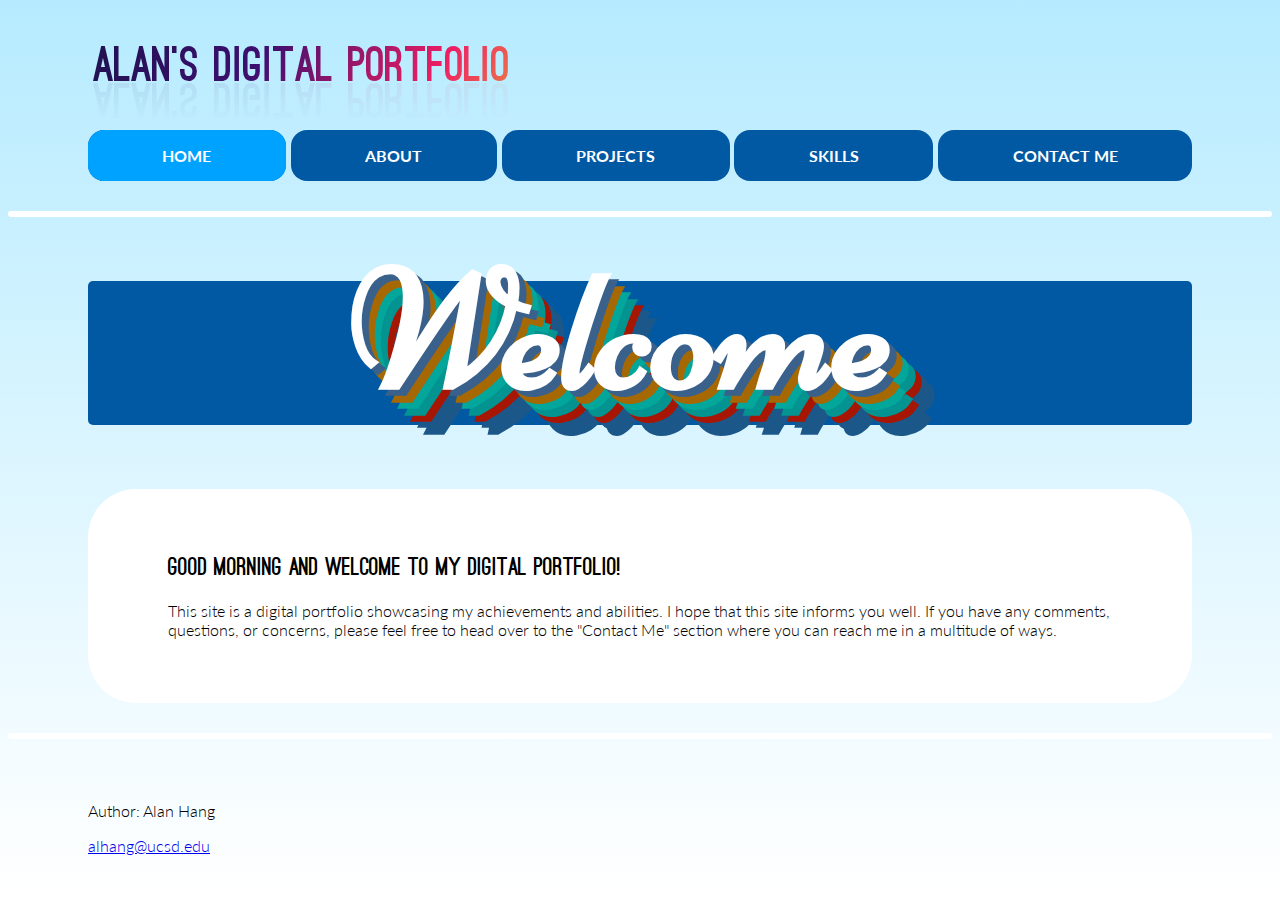
<file: index.html>
<!DOCTYPE html>
<html lang="en">
    <head>
        <title>Alan Hang's Digital Portfolio</title>
        <meta charset="UTF-8">
        <meta name="author" content="Alan Hang">
        <meta name="viewport" content="width=device-width, initial-scale=1.0">
        <link rel="stylesheet" href="./assets/style.css">
        <link rel="icon" type="image/jpeg" href="./media/favicon.png">
        <link rel="stylesheet" href="https://fonts.googleapis.com/css2?family=Material+Symbols+Outlined:opsz,wght,FILL,GRAD@20..48,100..700,0..1,-50..200" />
        <style>
            .material-symbols-outlined {
              font-variation-settings:
              'FILL' 0,
              'wght' 400,
              'GRAD' 0,
              'opsz' 48
            }
        </style>

        <!-- Google tag (gtag.js) -->
        <script async src="https://www.googletagmanager.com/gtag/js?id=G-5MLS2B7Z4K"></script>
        <script>
            window.dataLayer = window.dataLayer || [];
            function gtag(){dataLayer.push(arguments);}
            gtag('js', new Date());

            gtag('config', 'G-5MLS2B7Z4K');
        </script>

    </head>

    <body>
        <header>
            <h1 id="title">Alan's Digital Portfolio</h1>
            
            <nav>
                <button id="burger"><span class="material-symbols-outlined">menu</span></button>
                <ul>
                    <li><a id="nav-home" class="active" href="./index.html">HOME</a></li>
                    <li><a id="nav-about" href="./about.html">ABOUT</a></li>
                    <li><a id="nav-projects" href="./projects.html">PROJECTS</a></li>
                    <li><a id="nav-skills" href="./skills.html">SKILLS</a></li>
                    <li><a id="nav-contact" href="./contact.html">CONTACT ME</a></li>
                </ul>
            </nav>
        </header>

        <hr>
        <div class="intro">Welcome</div>
        <main class="content">
            

            <section>
                <h2 id="greeting"></h2>
                
                <p>This site is a digital portfolio showcasing my achievements and abilities. I hope that this site
                    informs you well. If you have any comments, questions, or concerns, please feel free to head
                    over to the "Contact Me" section where you can reach me in a multitude of ways.
                </p>
            </section>
        </main>

        <hr>

        <footer>
            <p>Author: Alan Hang</p>
            <p><a href="mailto:alhang@ucsd.edu">alhang@ucsd.edu</a></p>
        </footer>

        <script src="./main.js"></script>
    </body>
</html>
</file>
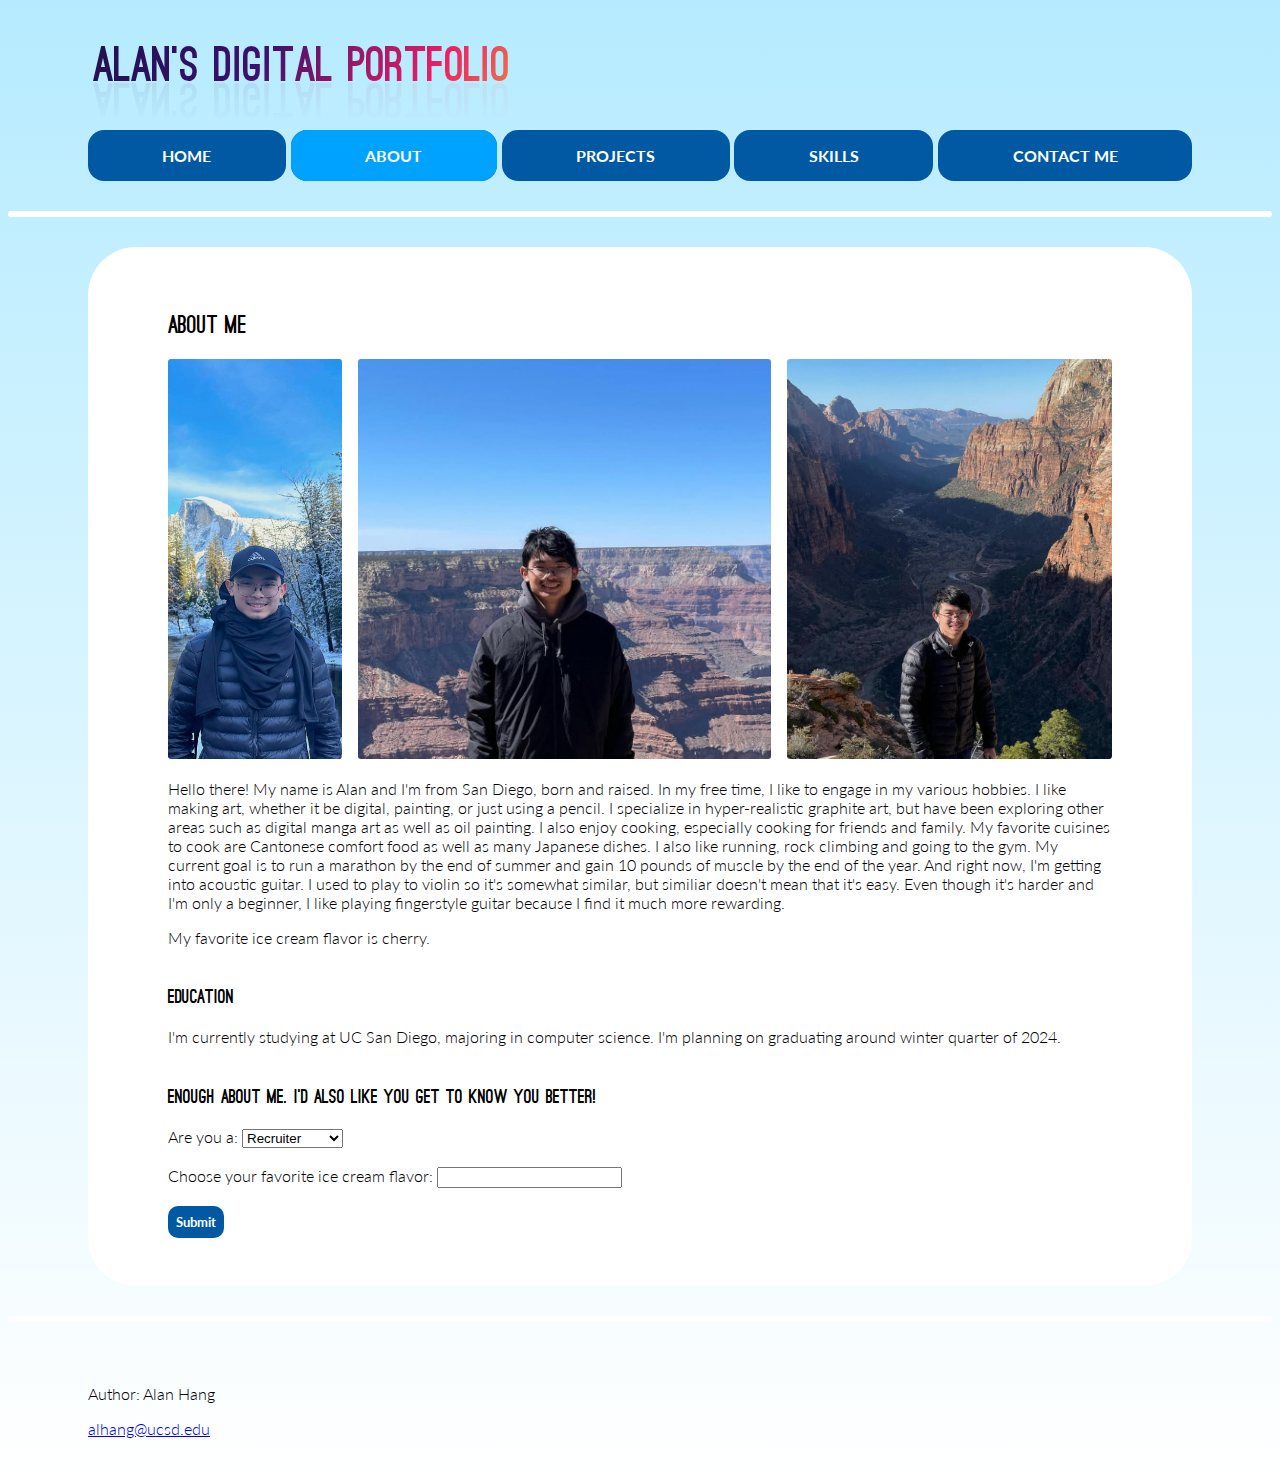
<file: about.html>
<!DOCTYPE html>
<html lang="en">
    <head>
        <title>Alan Hang's Digital Portfolio</title>
        <meta charset="UTF-8">
        <meta name="author" content="Alan Hang">
        <meta name="viewport" content="width=device-width, initial-scale=1.0">
        <link rel="stylesheet" href="./assets/style.css">
        <link rel="icon" type="image/jpeg" href="./media/favicon.png">
        <link rel="stylesheet" href="https://fonts.googleapis.com/css2?family=Material+Symbols+Outlined:opsz,wght,FILL,GRAD@20..48,100..700,0..1,-50..200" />
        <!--Placeholder stylesheet-->
        <style>
            .material-symbols-outlined {
              font-variation-settings:
              'FILL' 0,
              'wght' 400,
              'GRAD' 0,
              'opsz' 48
            }

            #zion{
                min-width: 6rem;
            }

            #yosemite{
                flex-shrink: 0.25;
                flex-grow: 10;
                min-width: 8rem;
            }
        </style>
    </head>

    <body>
        <header>
            <h1 id="title">Alan's Digital Portfolio</h1>

            <nav>
                <button id="burger"><span class="material-symbols-outlined">menu</span></button>
                <ul>
                    <li><a id="nav-home" href="./index.html">HOME</a></li>
                    <li><a id="nav-about" class="active" href="./about.html">ABOUT</a></li>
                    <li><a id="nav-projects" href="./projects.html">PROJECTS</a></li>
                    <li><a id="nav-skills" href="./skills.html">SKILLS</a></li>
                    <li><a id="nav-contact" href="./contact.html">CONTACT ME</a></li>
                </ul>
            </nav>
        </header>

        <hr>

        <main>
            <section>
                <h2>About Me</h2>
                <div class="image_gallery">
                    <picture>
                        <source media="(min-width:60rem)" srcset="./media/yosemite-desktop.jpeg">
                        <source media="(min-width:30rem)" srcset="./media/yosemite-tablet.jpeg">
                        <img class="card_image" id="yosemite" src="./media/yosemite-mobile.jpeg" alt="Me at Yosemite National Park">
                    </picture>
                    <picture>
                        <source media="(min-width:60rem)" srcset="./media/canyon-desktop.jpeg">
                        <source media="(min-width:30rem)" srcset="./media/canyon-tablet.jpeg">
                        <img class="card_image" id="canyon" src="./media/canyon-mobile.jpeg" alt="Me at the Grand Canyon">
                    </picture>
                    <picture>
                        <source media="(min-width:60rem)" srcset="./media/zion-desktop.jpeg">
                        <source media="(min-width:30rem)" srcset="./media/zion-tablet.jpeg">
                        <img class="card_image" id="zion" src="./media/zion-mobile.jpeg" alt="Me at Zion National Park">
                    </picture>
                    
                </div>
                <p>Hello there! My name is Alan and I'm from San Diego, born and raised. In my free time, I like to engage in my various hobbies. 
                    I like making art, whether it be digital, painting, or just using a pencil. I specialize in hyper-realistic
                    graphite art, but have been exploring other areas such as digital manga art as well as oil painting. I also enjoy 
                    cooking, especially cooking for friends and family. My favorite cuisines to cook are Cantonese
                    comfort food as well as many Japanese dishes. I also like running, rock climbing and going to the gym. 
                    My current goal is to run a marathon by the end of summer and gain 10 pounds of muscle by the end of the year. 
                    And right now, I'm getting into acoustic guitar. I used to play to violin so it's somewhat similar, 
                    but similiar doesn't mean that it's easy. Even though it's harder and I'm only a beginner, I like 
                    playing fingerstyle guitar because I find it much more rewarding. 
                </p>
                <p>My favorite ice cream flavor is cherry.</p>
            </section>

            <section>
                <h3>Education</h3>
                <p>I'm currently studying at UC San Diego, majoring in computer science. I'm planning on graduating
                    around winter quarter of 2024.
                </p>
            </section>

            <section>
                <h3>Enough about me. I'd also like you get to know you better!</h3>
                <form action="./response.html">
                    <label for="survey">Are you a: </label>
                    <select name="survey" id="survey">
                    <optgroup label="Business">
                        <option value="recruiter">Recruiter</option>
                        <option value="coworker">Co-Worker</option>
                    </optgroup>
                    <optgroup label="School">
                        <option value="student">Student</option>
                        <option value="teacher">Teacher</option>
                        <option value="grader">Grader</option>
                    </optgroup>
                    <optgroup label="Other">
                        <option value="friend">Friend</option>
                        <option value="family">Family</option>
                        <option value="rando">Rando</option>
                    </optgroup>
                    </select>
                    
                    <br><br>

                    <label for="flavor">Choose your favorite ice cream flavor:</label>
                        <input list="flavors" name="flavor" id="flavor">
                        <datalist id="flavors">
                            <option value="Cherry"></option>
                            <option value="Rocky Road"></option>
                            <option value="Chocolate Chip"></option>
                            <option value="Vanilla"></option>
                            <option value="Neopolitan"></option>
                            <option value="Mint"></option>
                            <option value="Other"></option>
                        </datalist>
                    <br><br>
                    <input type="submit" value="Submit">
                </form>
            </section>
        </main>

        <hr>

        <footer>
            <p>Author: Alan Hang</p>
            <p><a href="mailto:alhang@ucsd.edu">alhang@ucsd.edu</a></p>
        </footer>

        <script src="./main.js"></script>
    </body>

</html>
</file>
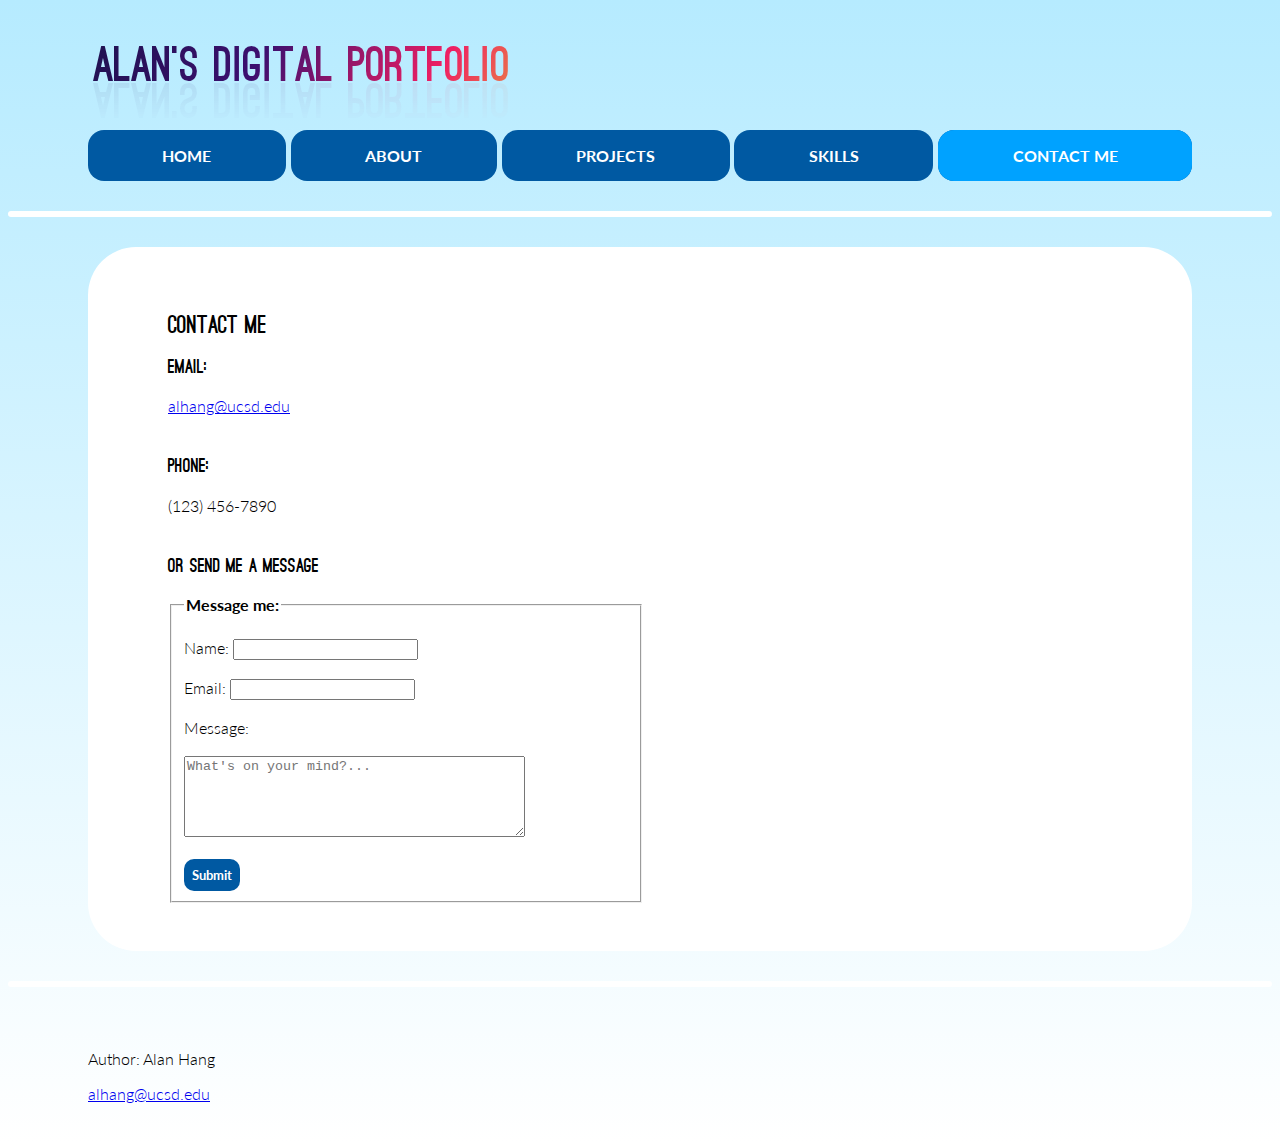
<file: contact.html>
<!DOCTYPE html>
<html lang="en">
    <head>
        <title>Alan Hang's Digital Portfolio</title>
        <meta charset="UTF-8">
        <meta name="author" content="Alan Hang">
        <meta name="viewport" content="width=device-width, initial-scale=1.0">
        <link rel="stylesheet" href="./assets/style.css">
        <link rel="icon" type="image/jpeg" href="./media/favicon.png">
        <link rel="stylesheet" href="https://fonts.googleapis.com/css2?family=Material+Symbols+Outlined:opsz,wght,FILL,GRAD@20..48,100..700,0..1,-50..200" />
        <style>
            .material-symbols-outlined {
              font-variation-settings:
              'FILL' 0,
              'wght' 400,
              'GRAD' 0,
              'opsz' 48
            }
        </style>
    </head>

    <body>
        <header>
            <h1 id="title">Alan's Digital Portfolio</h1>

            <nav>
                <button id="burger"><span class="material-symbols-outlined">menu</span></button>
                <ul>
                    <li><a id="nav-home" href="./index.html">HOME</a></li>
                    <li><a id="nav-about" href="./about.html">ABOUT</a></li>
                    <li><a id="nav-projects" href="./projects.html">PROJECTS</a></li>
                    <li><a id="nav-skills" href="./skills.html">SKILLS</a></li>
                    <li><a id="nav-contact" class="active" href="./contact.html">CONTACT ME</a></li>
                </ul>
            </nav>
        </header>

        <hr>

        <main>
            <section>
                <h2>Contact Me</h2>
                <h3>Email:</h3>
                <p><a href="mailto:alhang@ucsd.edu">alhang@ucsd.edu</a></p>
            </section>

            <section>
                <h3>Phone:</h3>
                <p>(123) 456-7890</p>
            </section>

            <section>
            <h3>Or send me a message</h3>
            <form>
                <fieldset>
                  <legend>Message me:</legend>
                  <br>
                  <label for="name">Name:</label>
                  <input type="text" id="name" name="name"><br><br>
                  <label for="email">Email:</label>
                  <input type="email" id="email" name="email"><br><br>
                  <label for="message_input">Message:</label><br><br>
                  <textarea id="message_input" name="message_input" placeholder="What's on your mind?..." rows="5" cols="40"></textarea><br><br>
                  <button type="submit">Submit</button>
                </fieldset>
              </form>
            </section>
        </main>

        <hr>

        <footer>
            <p>Author: Alan Hang</p>
            <p><a href="mailto:alhang@ucsd.edu">alhang@ucsd.edu</a></p>
        </footer>

        <script src="./main.js"></script>
    </body>
</html>
</file>
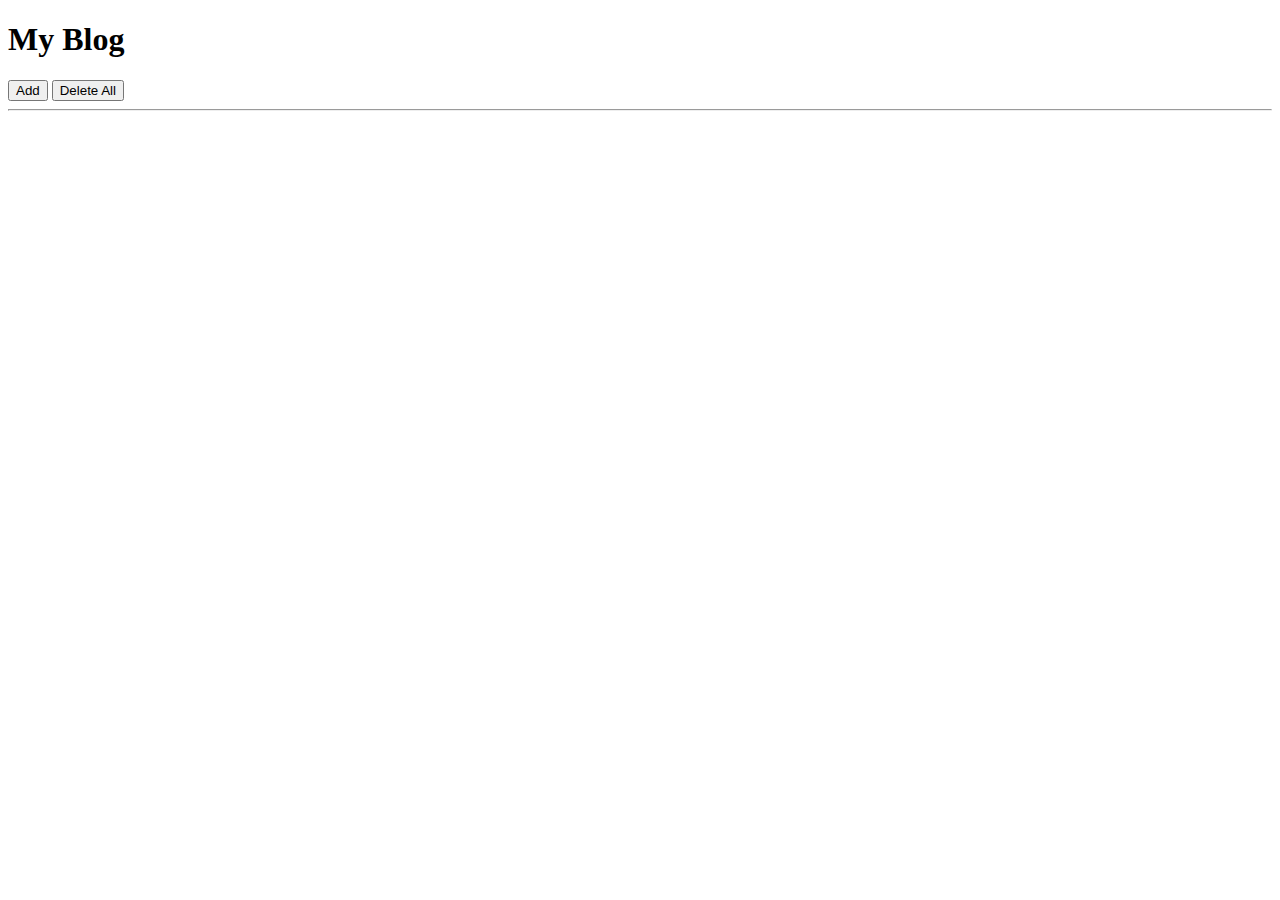
<file: crud.html>
<!DOCTYPE html>
<html>
    <head>
        <title>Alan Hang's Digital Portfolio</title>
        <meta charset="UTF-8">
        <meta name="author" content="Alan Hang">
        <meta name="viewport" content="width=device-width, initial-scale=1.0">
        <link rel="icon" type="image/jpeg" href="./media/favicon.png">
        
    </head>

    <body>
        <h1>My Blog</h1>
    
        <dialog id="popup">
            <form method="dialog">
                <p>
                    <label for="title">Title: </label>
                    <input id="title" type="text">
                </p>
                <p>
                    <label for="summary">Summary: </label><br>
                    <textarea id="summary" placeholder="What's on your mind?..."></textarea>
                </p>
                <div>
                    <button id="postBtn" value="default">Post</button>
                    <button value="">Cancel</button>
                </div>
            </form>
        </dialog>
        
        <button id="addBtn">Add</button>
        <button id="deleteAll">Delete All</button>
        <hr>
        <output></output>
        <script src="./blog.js"></script>
    </body>
</html>
</file>
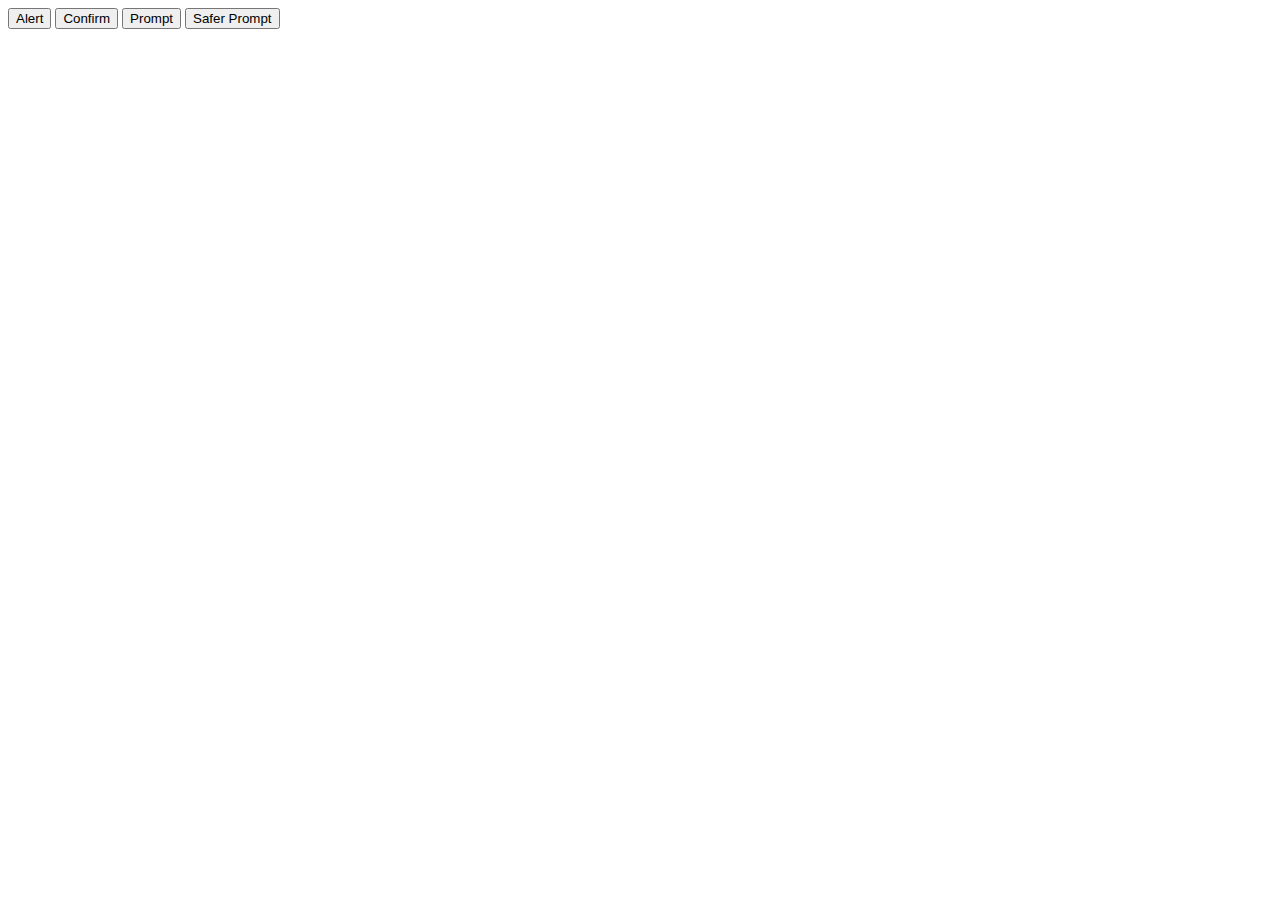
<file: customdialogs.html>
<!DOCTYPE html>
<html>
    <head>
        <title>Alan Hang's Digital Portfolio</title>
        <meta charset="UTF-8">
        <meta name="author" content="Alan Hang">
        <meta name="viewport" content="width=device-width, initial-scale=1.0">
        <link rel="icon" type="image/jpeg" href="./media/favicon.png">
    </head>

    <body>
        
        <button id="alert-button">Alert</button>
        <button id="confirm-button">Confirm</button>
        <button id="prompt-button">Prompt</button>
        <button id="safe-prompt-button">Safer Prompt</button>

        <dialog id="popup"></dialog>
        <p id="result"></p>
        <script src="./customdialog.js"></script>
    </body>
</html>
</file>
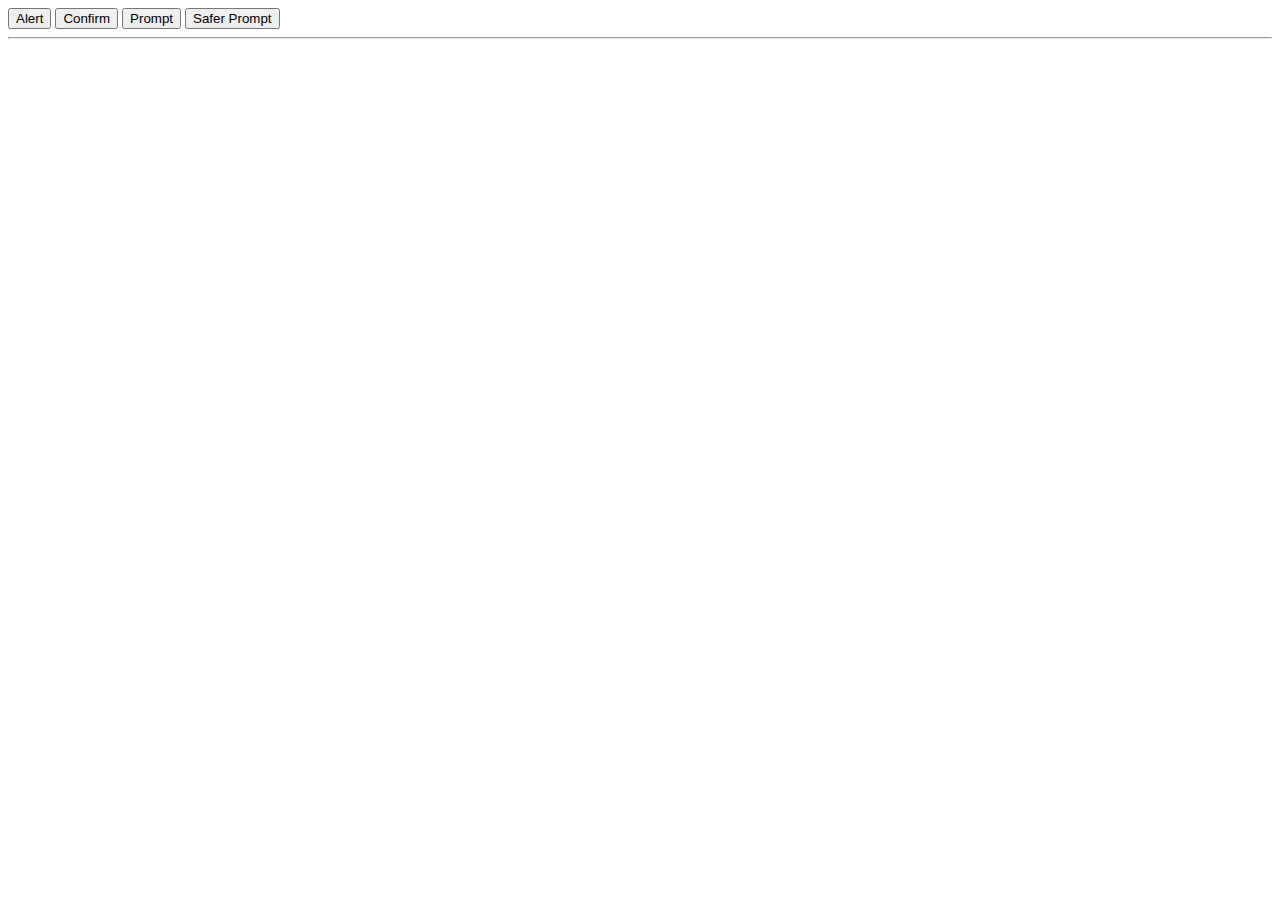
<file: nativedialogs.html>
<!DOCTYPE html>
<html>
    <head>
        <title>Alan Hang's Digital Portfolio</title>
        <meta charset="UTF-8">
        <meta name="author" content="Alan Hang">
        <meta name="viewport" content="width=device-width, initial-scale=1.0">
        <link rel="icon" type="image/jpeg" href="./media/favicon.png">
    </head>

    <body>
        <button onclick="alert('Hi')">Alert</button>
        <button id="confirm-button">Confirm</button>
        <button id="prompt-button">Prompt</button>
        <button id="safe-prompt-button">Safer Prompt</button>
        
        <hr>
        <p id="result"></p>

        <script>
            const confirmButton = document.getElementById("confirm-button");
            const promptButton = document.getElementById("prompt-button");
            const safePButton = document.getElementById("safe-prompt-button");

            confirmButton.addEventListener("click",() => {
                let out = confirm("Please confirm");
                if(out == null || out == 0){
                    document.getElementById("result").textContent = "Confirm: FALSE";
                }else{
                    document.getElementById("result").textContent = "Confirm: TRUE";
                }
            })

            promptButton.addEventListener("click",() => {
                let out;
                let smtg = prompt("Enter something");
                if(smtg == null || smtg == ""){
                    document.getElementById("result").textContent = "User didn’t enter anything";
                }else{
                    document.getElementById("result").textContent = "Prompt: "+smtg;
                }
            })

            safePButton.addEventListener("click",() => {
                let out;
                let smtg = prompt("Enter something");
                if(smtg == null || smtg == ""){
                    document.getElementById("result").textContent = "User didn’t enter anything";
                }else{
                    document.getElementById("result").textContent = "Prompt: "+smtg;
                }
            })
        </script>
    </body>
</html>
</file>
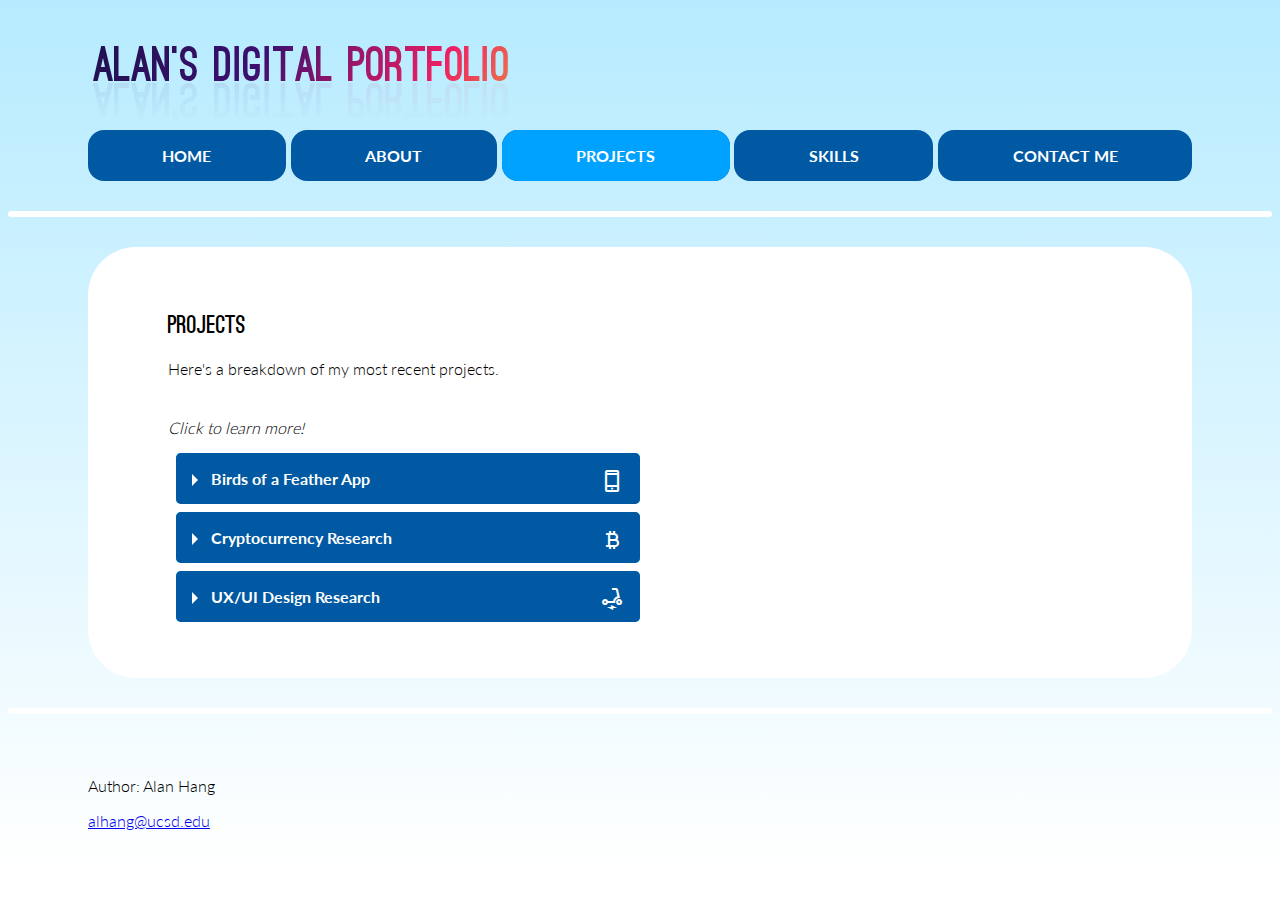
<file: projects.html>
<!DOCTYPE html>
<html lang="en">
    <head>
        <title>Alan Hang's Digital Portfolio</title>
        <meta charset="UTF-8">
        <meta name="author" content="Alan Hang">
        <meta name="viewport" content="width=device-width, initial-scale=1.0">
        <link rel="stylesheet" href="./assets/style.css">
        <link rel="stylesheet" href="https://fonts.googleapis.com/css2?family=Material+Symbols+Outlined:opsz,wght,FILL,GRAD@20..48,100..700,0..1,-50..200" />
        <link rel="stylesheet" href="https://fonts.googleapis.com/css2?family=Material+Symbols+Outlined:opsz,wght,FILL,GRAD@20..48,100..700,0..1,-50..200" />
        <link rel="stylesheet" href="https://fonts.googleapis.com/css2?family=Material+Symbols+Outlined:opsz,wght,FILL,GRAD@20..48,100..700,0..1,-50..200" />
        <link rel="stylesheet" href="https://fonts.googleapis.com/css2?family=Material+Symbols+Outlined:opsz,wght,FILL,GRAD@20..48,100..700,0..1,-50..200" />
        <link rel="icon" type="image/jpeg" href="./media/favicon.png">
        <!--Placeholder stylesheet-->
        <style>
            .material-symbols-outlined {
                margin: 0;
                padding: 0;
                
                position: sticky; 
                float: right;
                top: 1.5rem;
            }

            @media (max-width: 25rem) {
                .material-symbols-outlined {
                    position: absolute;
                    visibility: hidden;
                }   
            }
        </style>
    </head>

    <body>
        <header>
            <h1 id="title">Alan's Digital Portfolio</h1>

            <nav>
                <button id="burger"><span class="material-symbols-outlined">menu</span></button>
                <ul>
                    <li><a id="nav-home" href="./index.html">HOME</a></li>
                    <li><a id="nav-about" href="./about.html">ABOUT</a></li>
                    <li><a id="nav-projects" class="active" href="./projects.html">PROJECTS</a></li>
                    <li><a id="nav-skills" href="./skills.html">SKILLS</a></li>
                    <li><a id="nav-contact" href="./contact.html">CONTACT ME</a></li>
                </ul>
            </nav>
        </header>

        <hr>

        <main>
            <section>
                <h2>Projects</h2>
                <p>Here's a breakdown of my most recent projects.</p>
            </section>

            <section>
                <aside><p><i>Click to learn more!</i></p></aside>
                <ol>
                    <li>
                        <details>
                            <summary><strong>Birds of a Feather App</strong><span class="material-symbols-outlined">phone_iphone</span></summary>
                            <ul>
                                <li>Co-led of a team of five people and used Agile software development techniques to coordinate the team</li>
                                <li>Used Android Studio to create an app that found nearby students with common interests and shared
                                    classes through bluetooth</li>
                                <li>Coordinated standup meetings to make sure our team members reached deadlines before each milestone</li>
                            </ul>
                        </details>
                    </li>
                    <li>
                        <details>
                            <summary><strong>Cryptocurrency Research</strong><span class="material-symbols-outlined">currency_bitcoin</span></summary>
                            <ul>
                                <li>Led a team of 3 people to conduct research on the correlation between the effect Covid had on the 
                                    global economy and the shifts in prices on Cryptocurrency</li>
                                <li>Used Juypter notebook to perform data wrangling from websites, data visualization and EDA analysis 
                                    on the collected data, and used linear regression modelling and machine learning to predict the 
                                    price of Cryptocurrency</li>
                            </ul>
                        </details>
                    </li>
                    <li>
                        <details>
                            <summary><strong>UX/UI Design Research</strong><span class="material-symbols-outlined">electric_scooter</span></summary>
                            <ul>
                                <li>Led a team of 4 people to research methods for improving the UI/UX of the app for SPIN (scooter app)</li>
                                <li>Created prototypes that led to a more streamlined experience and eliminated user pain points</li>
                                <li>Increased user satisfaction and parking etiquette by implementing reward system</li>
                            </ul>
                        </details>
                    </li>
                </ol>
            </section>
        </main>

        <hr>

        <footer>
            <p>Author: Alan Hang</p>
            <p><a href="mailto:alhang@ucsd.edu">alhang@ucsd.edu</a></p>
        </footer>

        <script src="./main.js"></script>
    </body>

</html>
</file>
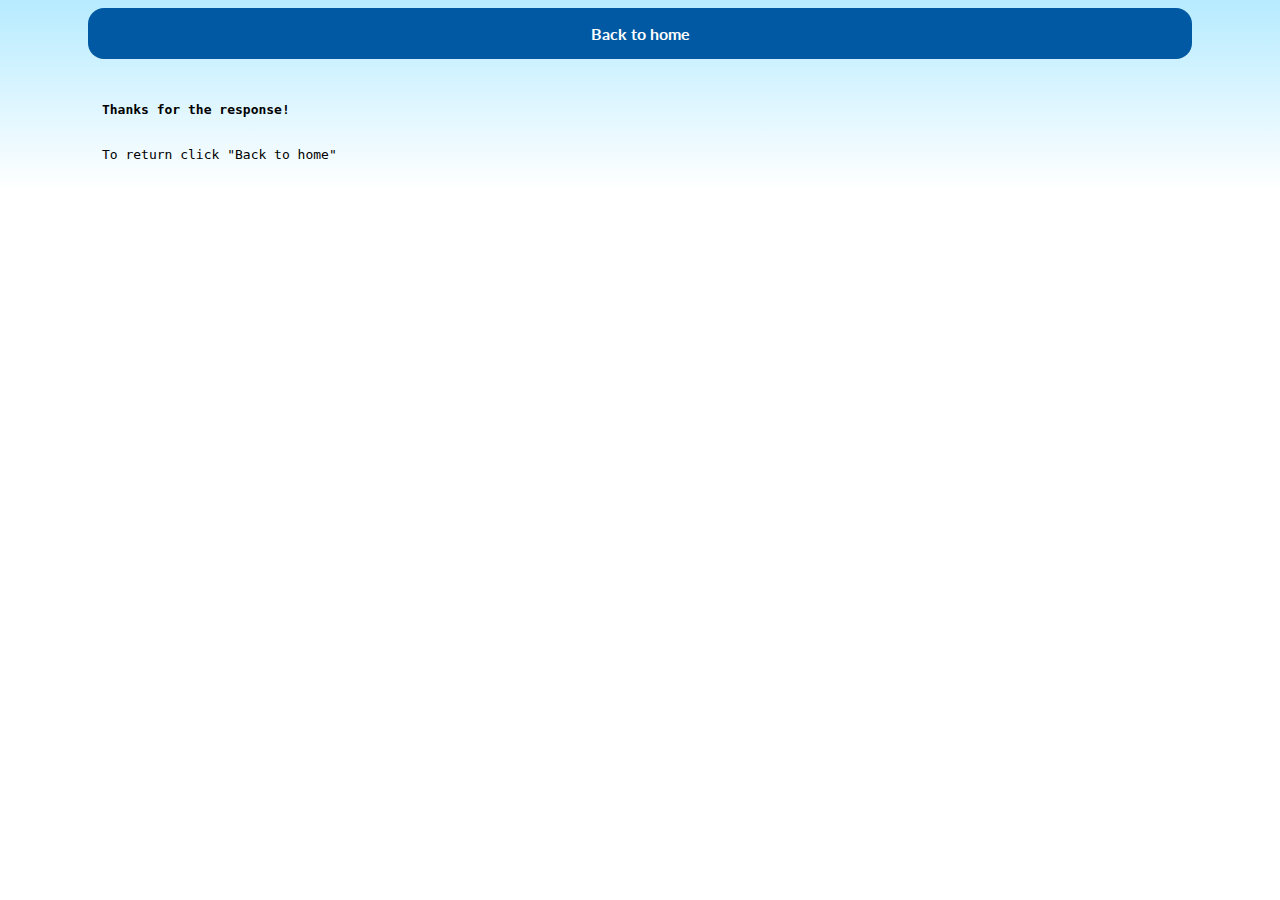
<file: response.html>
<!DOCTYPE html>
<html lang="en">
    <head>
        <title>Alan Hang's Digital Portfolio</title>
        <meta charset="UTF-8">
        <meta name="author" content="Alan Hang">
        <meta name="viewport" content="width=device-width, initial-scale=1.0">
        <link rel="stylesheet" href="./assets/style.css">
    </head>

    <body>
        <nav>
            <ul>
                <li><a href="./index.html">Back to home</a></li>
            </ul>
        </nav>

        <pre>

            
            <strong>Thanks for the response!</strong>     
                                       
                                       
            To return click "Back to home"
        </pre>
    </body>
</html>
</file>
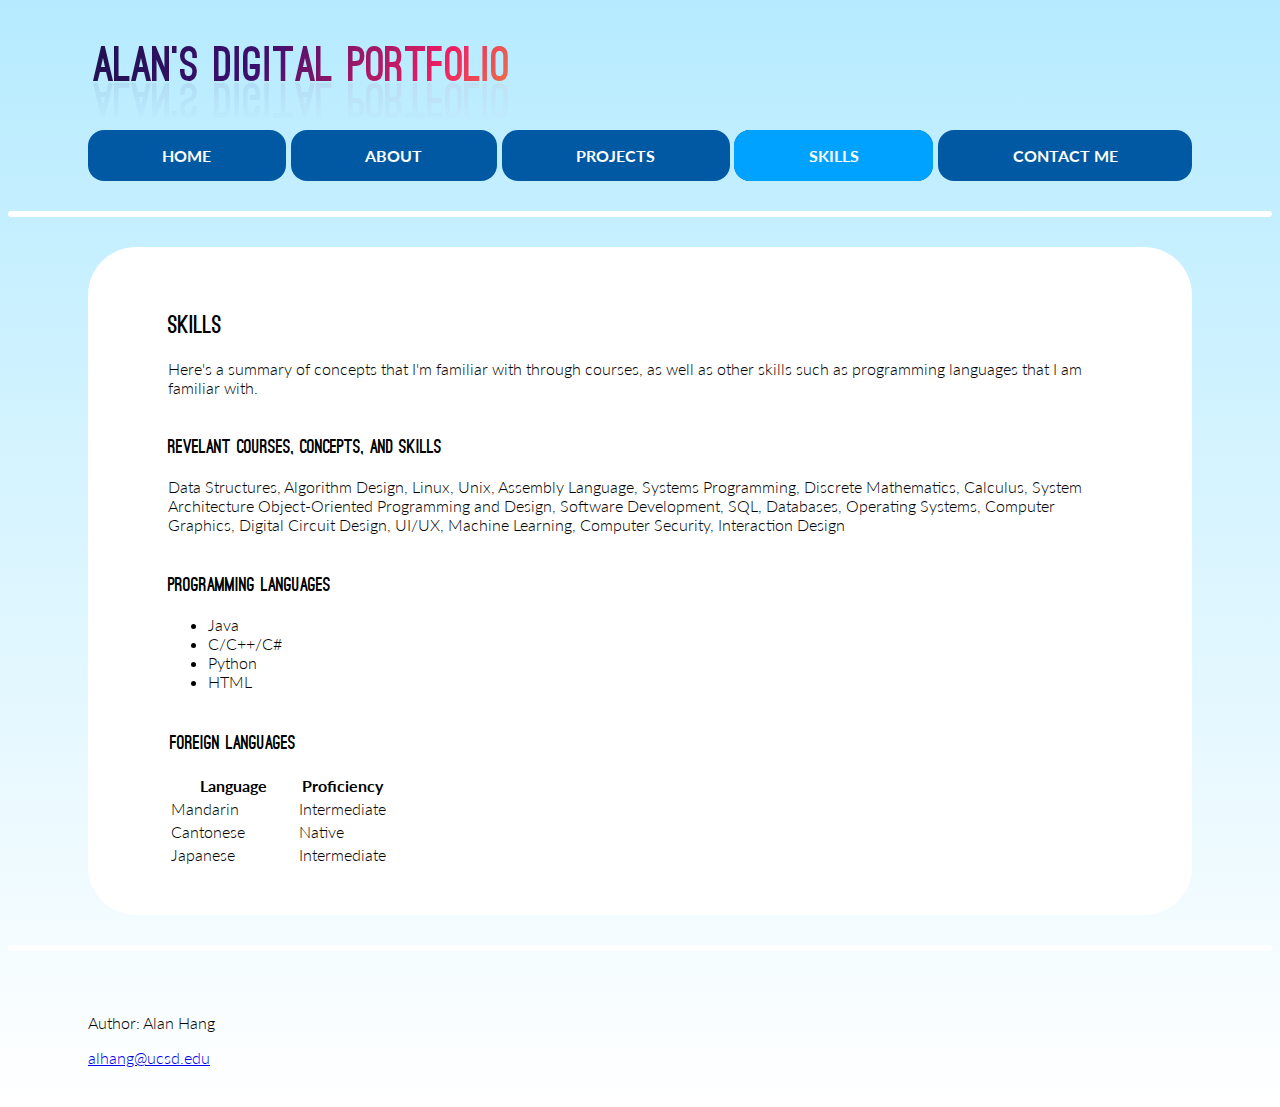
<file: skills.html>
<!DOCTYPE html>
<html lang="en">
    <head>
        <title>Alan Hang's Digital Portfolio</title>
        <meta charset="UTF-8">
        <meta name="author" content="Alan Hang">
        <meta name="viewport" content="width=device-width, initial-scale=1.0">
        <link rel="stylesheet" href="./assets/style.css">
        <link rel="icon" type="image/jpeg" href="./media/favicon.png">
        <link rel="stylesheet" href="https://fonts.googleapis.com/css2?family=Material+Symbols+Outlined:opsz,wght,FILL,GRAD@20..48,100..700,0..1,-50..200" />
        <style>
            .material-symbols-outlined {
              font-variation-settings:
              'FILL' 0,
              'wght' 400,
              'GRAD' 0,
              'opsz' 48
            }
        </style>
    </head>

    <body>
        <header>
            <h1 id="title">Alan's Digital Portfolio</h1>

            <nav>
                <button id="burger"><span class="material-symbols-outlined">menu</span></button>
                <ul>
                    <li><a id="nav-home" href="./index.html">HOME</a></li>
                    <li><a id="nav-about" href="./about.html">ABOUT</a></li>
                    <li><a id="nav-projects" href="./projects.html">PROJECTS</a></li>
                    <li><a id="nav-skills" class="active" href="./skills.html">SKILLS</a></li>
                    <li><a id="nav-contact" href="./contact.html">CONTACT ME</a></li>
                </ul>
            </nav>
        </header>

        <hr>

        <main>
            <section>
                <h2>Skills</h2>
                <p>Here's a summary of concepts that I'm familiar with through courses, 
                    as well as other skills such as programming languages that I am familiar with.
                </p>
            </section>

            <section>
                <h3>Revelant Courses, Concepts, and Skills</h3>
                <p>Data Structures, Algorithm Design, Linux, Unix, Assembly Language, 
                    Systems Programming, Discrete Mathematics, Calculus, System Architecture
                    Object-Oriented Programming and Design, Software Development, SQL, 
                    Databases, Operating Systems, Computer Graphics, Digital Circuit Design, 
                    UI/UX, Machine Learning, Computer Security, Interaction Design</p>
            </section>

            <section>
                <h3>Programming Languages</h3>
                <ul>
                    <li>Java</li>
                    <li>C/C++/C#</li>
                    <li>Python</li>
                    <li>HTML</li>
                </ul>
            </section>

            <section>
                <table>
                    <caption><h3>Foreign Languages</h3></caption>
                    <colgroup>
                        <col span="2">
                    </colgroup>
                    <tr>
                        <th>Language</th>
                        <th>Proficiency</th>
                    </tr>
                    <tr>
                        <td>Mandarin</td>
                        <td>Intermediate</td>
                    </tr>
                    <tr>
                        <td>Cantonese</td>
                        <td>Native</td>
                    </tr>
                    <tr>
                        <td>Japanese</td>
                        <td>Intermediate</td>
                    </tr>
                  </table>
            </section>
        </main>
        <hr>
        <footer>
            <p>Author: Alan Hang</p>
            <p><a href="mailto:alhang@ucsd.edu">alhang@ucsd.edu</a></p>
        </footer>

        <script src="./main.js"></script>
    </body>

</html>
</file>
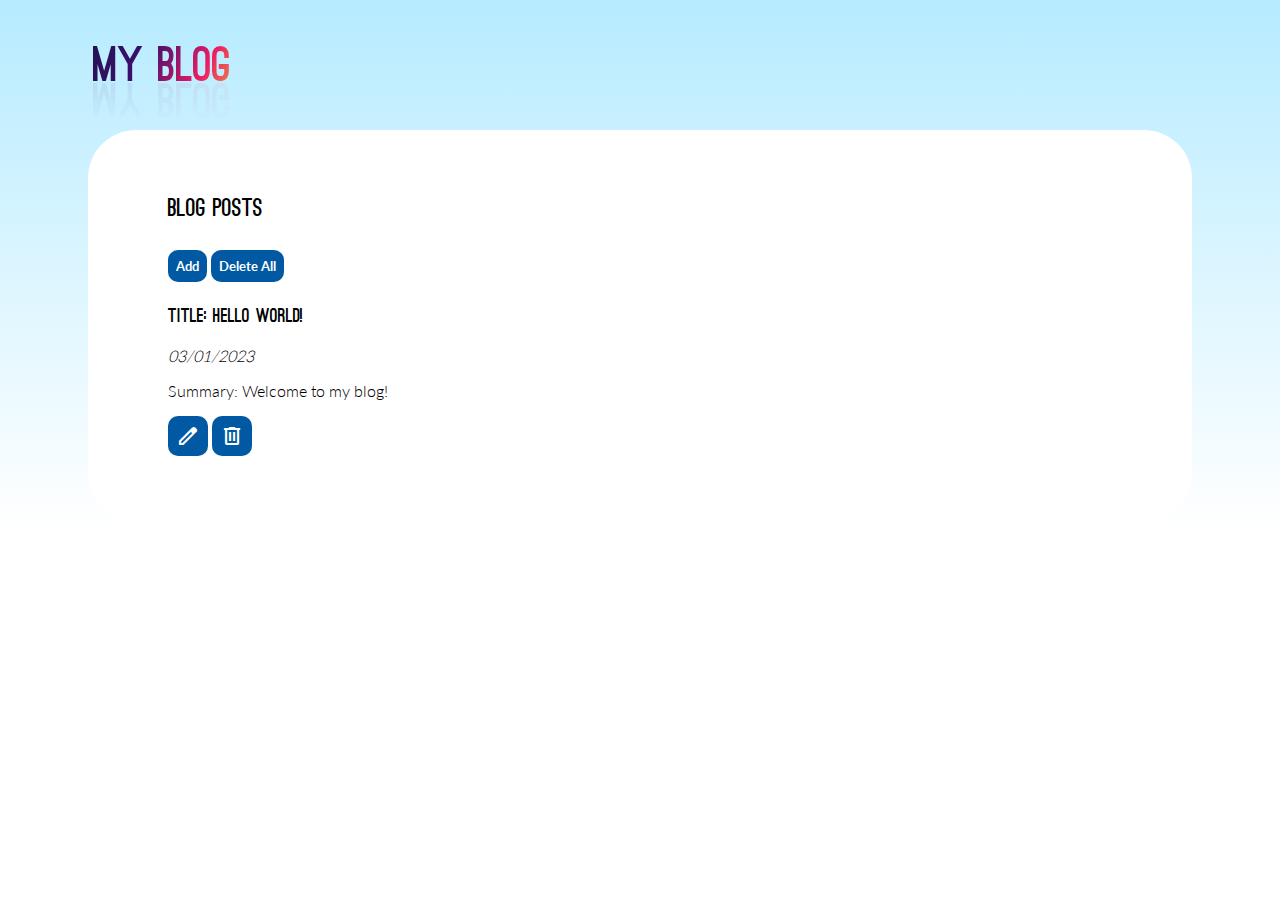
<file: styledcrud.html>
<!DOCTYPE html>
<html>
    <head>
        <title>Alan Hang's Digital Portfolio</title>
        <meta charset="UTF-8">
        <meta name="author" content="Alan Hang">
        <meta name="viewport" content="width=device-width, initial-scale=1.0">
        <link rel="icon" type="image/jpeg" href="../media/favicon.png">
        <link rel="stylesheet" href="./assets/style.css">
        <link rel="stylesheet" href="https://fonts.googleapis.com/css2?family=Material+Symbols+Outlined:opsz,wght,FILL,GRAD@20..48,100..700,0..1,-50..200">
        <link rel="stylesheet" href="https://fonts.googleapis.com/css2?family=Material+Symbols+Outlined:opsz,wght,FILL,GRAD@20..48,100..700,0..1,-50..200" />

        <style>
            button {
                background-color: var(--darkblue);
                color: white;
                border: none;
                padding: 0.5rem 0.5rem;
                border-radius: 10px;
                font-family: Lato-bold, Verdana, Geneva, Tahoma, sans-serif;
            }

            button:hover{
                cursor: pointer;
            }

            .material-symbols-outlined {
                margin: 0;
                padding: 0;
                position: sticky; 
                float: right;
                top: 1.5rem;
            }
        </style>
    </head>

    <body>
        <h1 id="title" style="text-align: center;">My Blog</h1>
        <main>
        <h2>Blog Posts</h2>
        <dialog id="popup">
            <form method="dialog">
                <p>
                    <label for="postTitle">Title: </label>
                    <input id="postTitle" type="text">
                </p>
                <p>
                    <label for="summary">Summary: </label><br>
                    <textarea id="summary" placeholder="What's on your mind?..."></textarea>
                </p>
                <div>
                    <button id="postBtn" value="default">Post</button>
                    <button value="">Cancel</button>
                </div>
            </form>
        </dialog>
        
        <div>
        <button id="addBtn">Add</button>
        <button id="deleteAll">Delete All</button>
        </div>

        <output></output>
        </main>
        <script src="./styledblog.js"></script>
    </body>
</html>
</file>
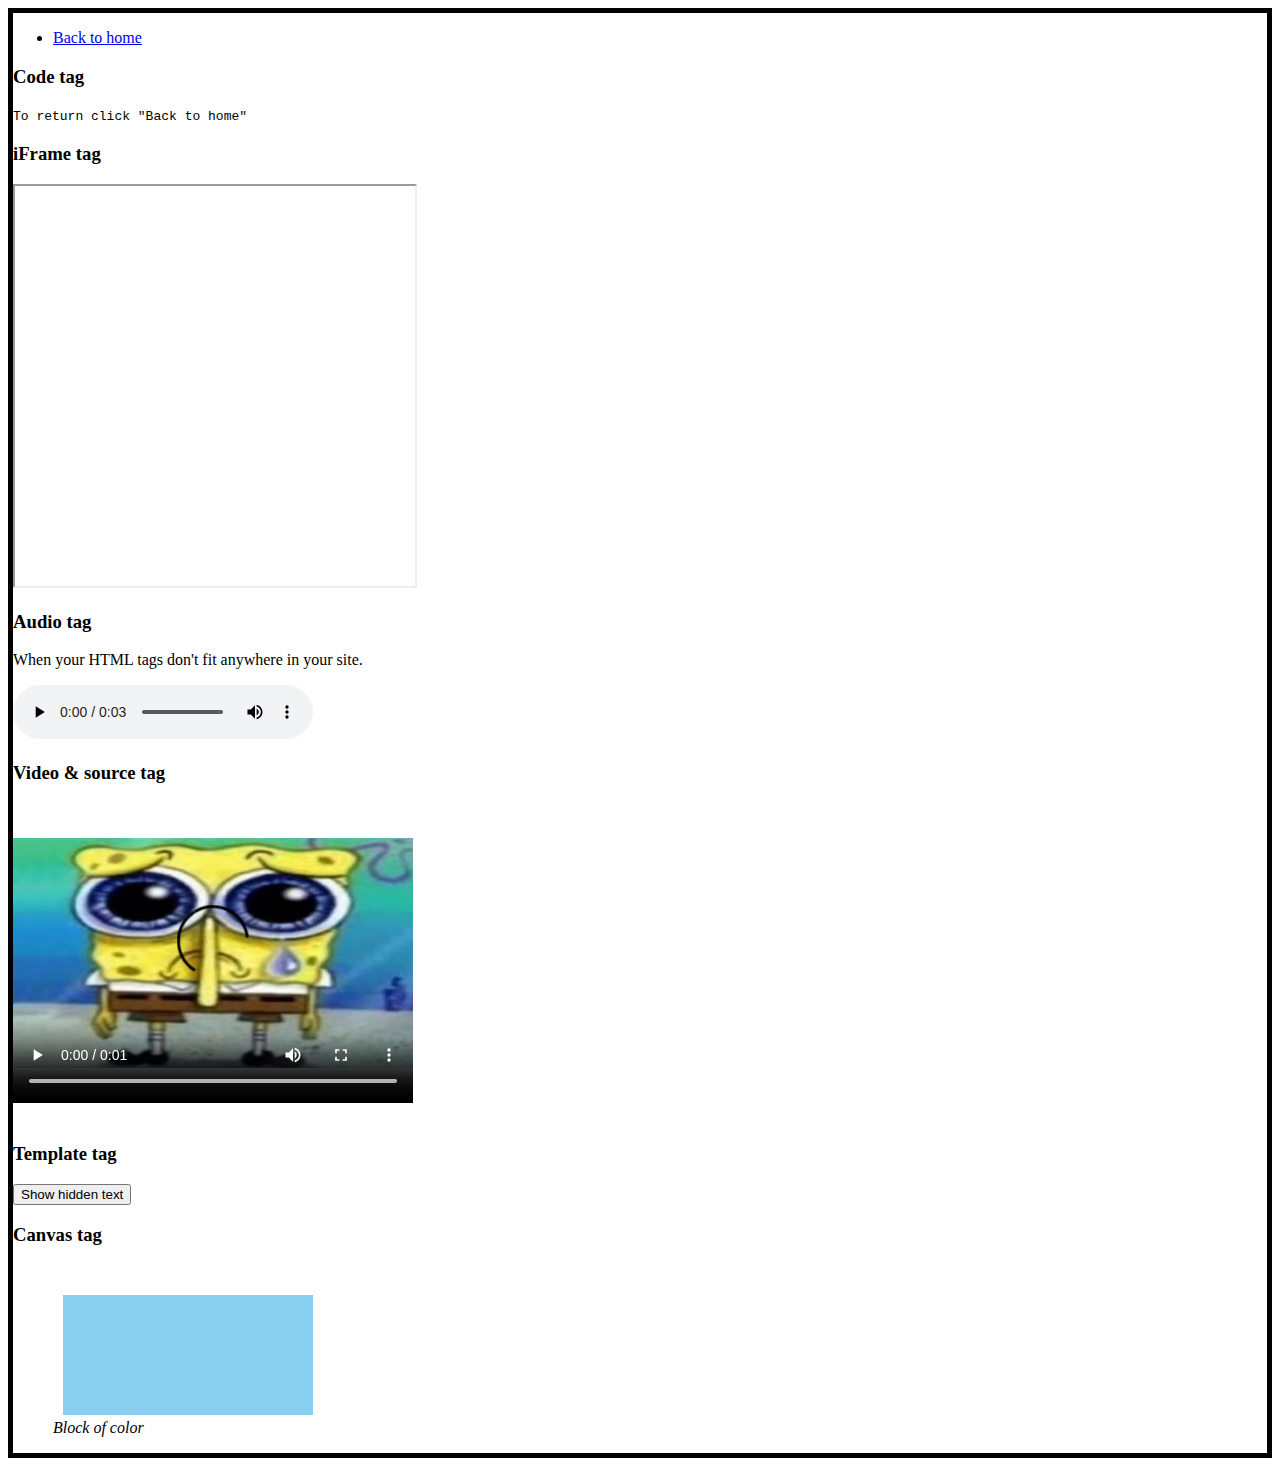
<file: test.html>
<!DOCTYPE html>
<html lang="en">
    <head>
        <title>Alan Hang's Digital Portfolio</title>
        <meta charset="UTF-8">
        <meta name="author" content="Alan Hang">
        <meta name="viewport" content="width=device-width, initial-scale=1.0">
        <style> body { border: solid 5px;} </style>
        <!--Included style here to use the style tag-->
    </head>

    <body>
        <nav>
            <ul>
                <li><a href="./index.html">Back to home</a></li>
            </ul>
        </nav>

        <h3>Code tag</h3>            
        <p><code>To return click "Back to home"</code></p>

        <h3>iFrame tag</h3>
            <iframe src="https://ucsd.edu/" width="400" height="400"></iframe>
        <br>

        <h3>Audio tag</h3>
        <p>When your HTML tags don't fit anywhere in your site.<p>
        <audio controls src="./media/trumpet.mp3">Your browser does not support audio.</audio>

        <br>

        <h3>Video & source tag</h3>
        <video controls width="400" height="300">
            <source src="./media/boowomp.mp4" type="video/mp4">
            Your browser does not support video.
        </video>

        <br><br>

        <h3>Template tag</h3>
        <button>Show hidden text</button>
        <template>
            <p>Clicking that button won't reveal this because there is no javascript.</p>
        </template>
        

        <h3>Canvas tag</h3>
        <figure>
            <canvas id="drawing">Sorry, canvas does not work on your browser :(</canvas>
            <script>
                var canvas = document.getElementById("drawing");
                var ctx = canvas.getContext("2d");
                ctx.fillStyle = "#89CFF0";
                ctx.fillRect(10, 30, 250, 200);
            </script>
            <!--Included script here to use the canvas tag-->
            <figcaption><i>Block of color</i></figcaption>
        </figure>
    </body>
</html>
</file>
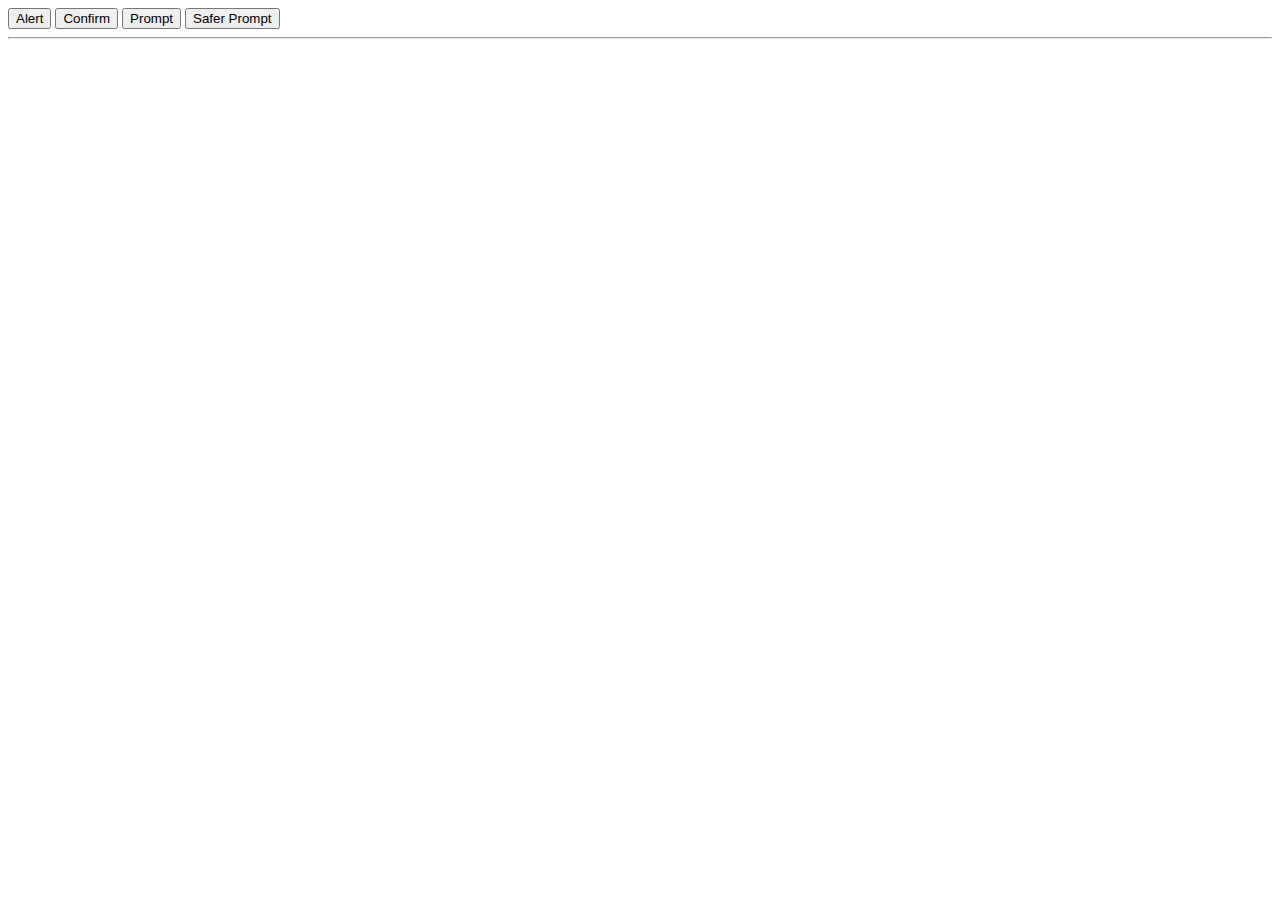
<file: part1/nativedialogs.html>
<!DOCTYPE html>
<html>
    <head>
        <title>Alan Hang's Digital Portfolio</title>
        <meta charset="UTF-8">
        <meta name="author" content="Alan Hang">
        <meta name="viewport" content="width=device-width, initial-scale=1.0">
    </head>

    <body>
        <button onclick="alert('Hi')">Alert</button>
        <button id="confirm-button">Confirm</button>
        <button id="prompt-button">Prompt</button>
        <button id="safe-prompt-button">Safer Prompt</button>
        
        <hr>
        <p id="result"></p>

        <script src="./purify.js"></script>
        <script>
            const confirmButton = document.getElementById("confirm-button");
            const promptButton = document.getElementById("prompt-button");
            const safePButton = document.getElementById("safe-prompt-button");

            confirmButton.addEventListener("click",() => {
                let out = confirm("Please confirm");
                if(out == null || out == 0){
                    document.getElementById("result").textContent = "Confirm: FALSE";
                }else{
                    document.getElementById("result").textContent = "Confirm: TRUE";
                }
            })

            promptButton.addEventListener("click",() => {
                let out;
                let smtg = prompt("Enter something");
                if(smtg == null || smtg == ""){
                    document.getElementById("result").innerHTML = "User didn’t enter anything";
                }else{
                    document.getElementById("result").innerHTML = "Prompt: "+smtg;
                }
            })

            safePButton.addEventListener("click",() => {
                let out;
                let smtg = DOMPurify.sanitize(prompt("Enter something"));
                if(smtg == null || smtg == ""){
                    document.getElementById("result").innerHTML = "User didn’t enter anything";
                }else{
                    document.getElementById("result").innerHTML = "Prompt: "+smtg;
                }
            })
        </script>
    </body>
</html>
</file>
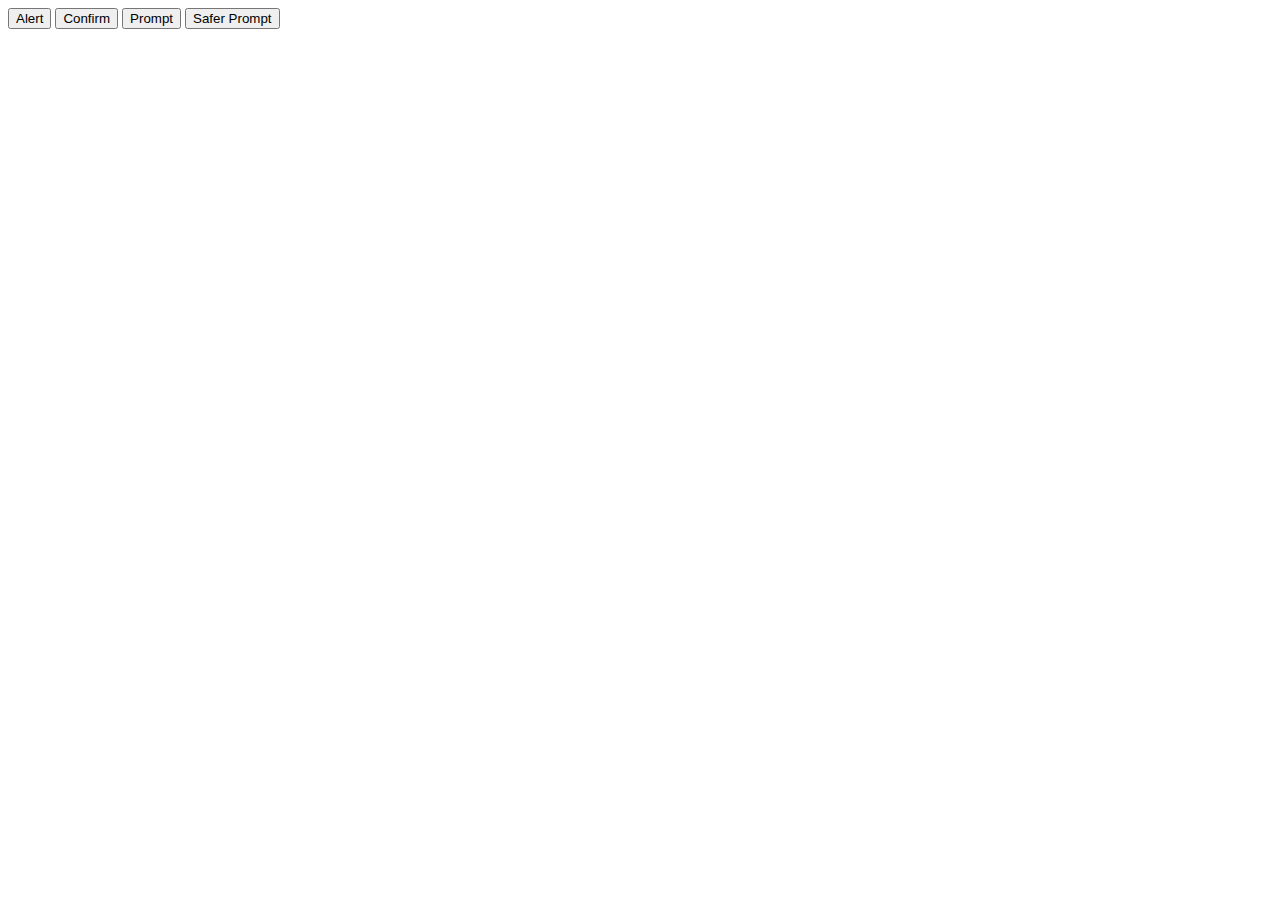
<file: part2/customdialogs.html>
<!DOCTYPE html>
<html>
    <head>
        <title>Alan Hang's Digital Portfolio</title>
        <meta charset="UTF-8">
        <meta name="author" content="Alan Hang">
        <meta name="viewport" content="width=device-width, initial-scale=1.0">
    </head>

    <body>
        
        <button id="alert-button">Alert</button>
        <button id="confirm-button">Confirm</button>
        <button id="prompt-button">Prompt</button>
        <button id="safe-prompt-button">Safer Prompt</button>

        <dialog id="popup"></dialog>
        <p id="result"></p>
        <script src="./customdialog.js"></script>
        <script src="./purify.js"></script>
    </body>
</html>
</file>
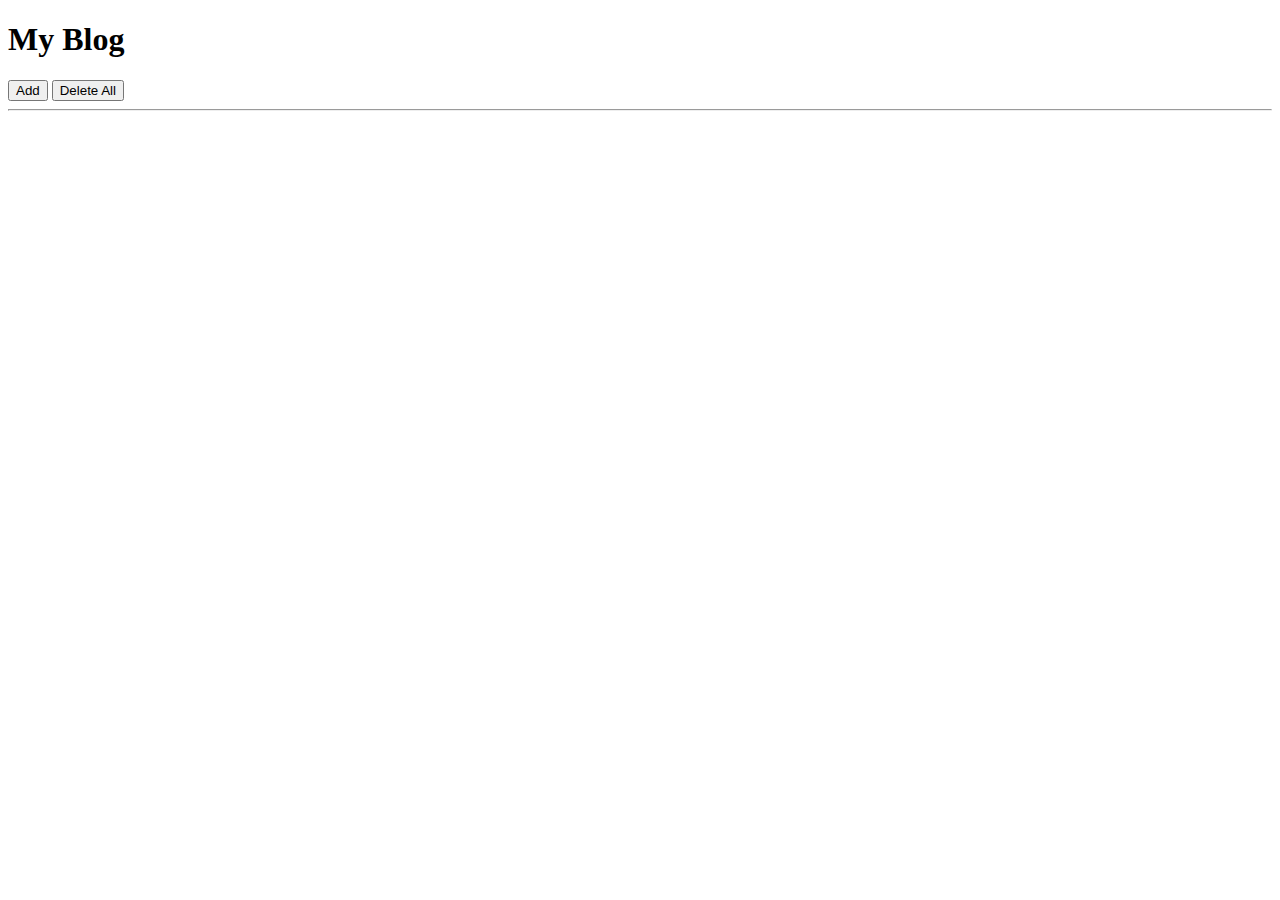
<file: part3/crud.html>
<!DOCTYPE html>
<html>
    <head>
        <title>Alan Hang's Digital Portfolio</title>
        <meta charset="UTF-8">
        <meta name="author" content="Alan Hang">
        <meta name="viewport" content="width=device-width, initial-scale=1.0">
        
    </head>

    <body>
        <h1>My Blog</h1>
    
        <dialog id="popup">
            <form method="dialog">
                <p>
                    <label for="title">Title: </label>
                    <input id="title" type="text">
                </p>
                <p>
                    <label for="summary">Summary: </label><br>
                    <textarea id="summary" placeholder="What's on your mind?..."></textarea>
                </p>
                <div>
                    <button id="postBtn" value="default">Post</button>
                    <button value="">Cancel</button>
                </div>
            </form>
        </dialog>
        
        <button id="addBtn">Add</button>
        <button id="deleteAll">Delete All</button>
        <hr>
        <output></output>
        <script src="./blog.js"></script>
    </body>
</html>
</file>
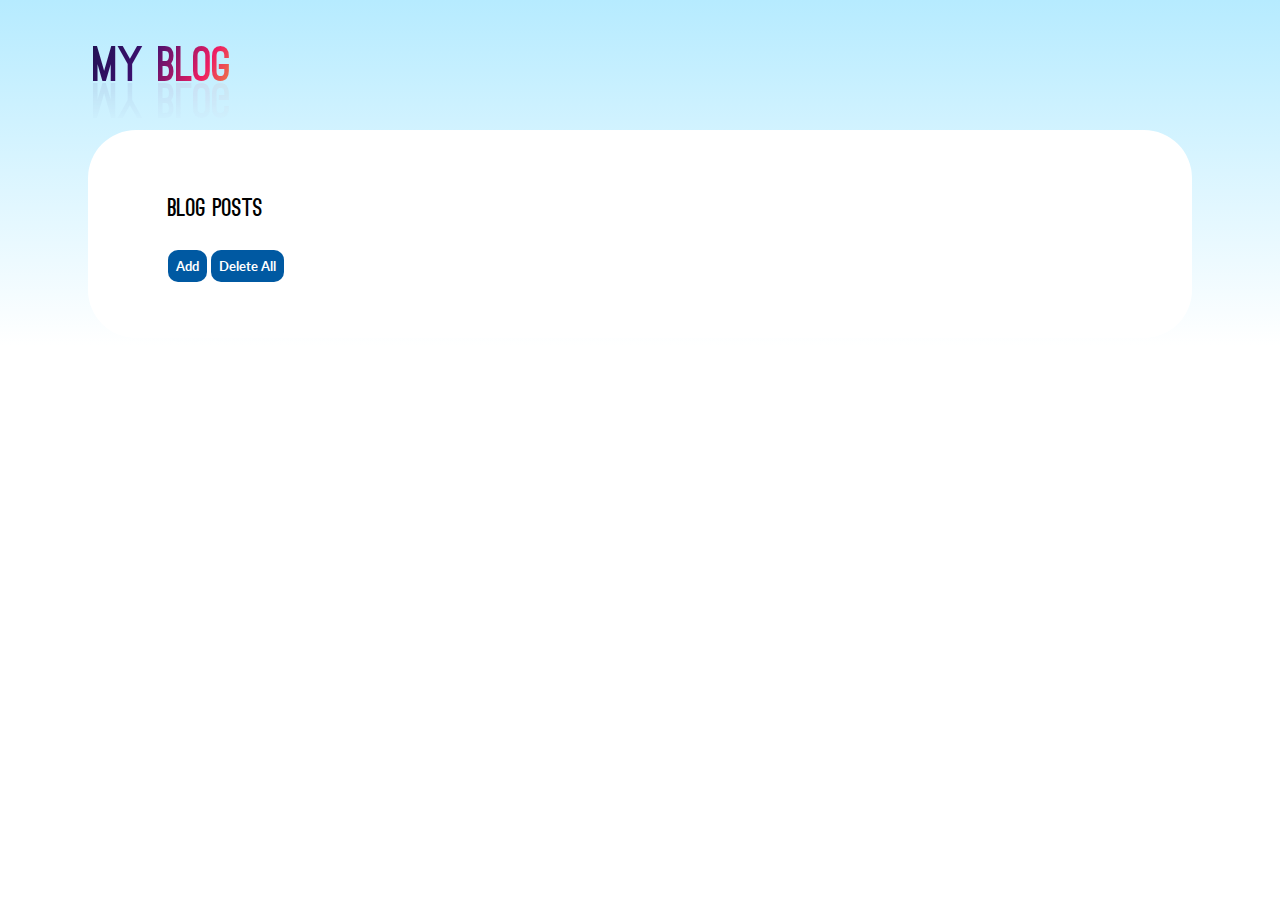
<file: part4/styledcrud.html>
<!DOCTYPE html>
<html>
    <head>
        <title>Alan Hang's Digital Portfolio</title>
        <meta charset="UTF-8">
        <meta name="author" content="Alan Hang">
        <meta name="viewport" content="width=device-width, initial-scale=1.0">
        <link rel="icon" type="image/jpeg" href="../media/favicon.png">
        <link rel="stylesheet" href="../assets/style.css">
        <link rel="stylesheet" href="https://fonts.googleapis.com/css2?family=Material+Symbols+Outlined:opsz,wght,FILL,GRAD@20..48,100..700,0..1,-50..200">
        <link rel="stylesheet" href="https://fonts.googleapis.com/css2?family=Material+Symbols+Outlined:opsz,wght,FILL,GRAD@20..48,100..700,0..1,-50..200" />

        <style>
            button {
                background-color: var(--darkblue);
                color: white;
                border: none;
                padding: 0.5rem 0.5rem;
                border-radius: 10px;
                font-family: Lato-bold, Verdana, Geneva, Tahoma, sans-serif;
            }

            .material-symbols-outlined {
                margin: 0;
                padding: 0;
                position: sticky; 
                float: right;
                top: 1.5rem;
            }
        </style>
    </head>

    <body>
        <h1 id="title" style="text-align: center;">My Blog</h1>
        <main>
        <h2>Blog Posts</h2>
        <dialog id="popup">
            <form method="dialog">
                <p>
                    <label for="postTitle">Title: </label>
                    <input id="postTitle" type="text">
                </p>
                <p>
                    <label for="summary">Summary: </label><br>
                    <textarea id="summary" placeholder="What's on your mind?..."></textarea>
                </p>
                <div>
                    <button id="postBtn" value="default">Post</button>
                    <button value="">Cancel</button>
                </div>
            </form>
        </dialog>
        
        <div>
        <button id="addBtn">Add</button>
        <button id="deleteAll">Delete All</button>
        </div>

        <output></output>
        </main>
        <script src="./styledblog.js"></script>
    </body>
</html>
</file>
<file: assets/style.css>
* {
    box-sizing: border-box;
}

:root{
    --lightblue: rgb(182, 235, 255);
    --brightblue: rgb(0, 162, 255);
    --darkblue: rgb(0, 89, 162);
}

@font-face {
    font-family: Lato;
    src: url(./fonts/lato/Lato-Light.ttf);
}

@font-face {
    font-family: Lato-bold;
    src: url(./fonts/lato/Lato-Bold.ttf);
}

@font-face {
    font-family: ostrick-sans-black;
    src: url(./fonts/ostrich-sans/ostrich-black.ttf);
}

@font-face {
    font-family: Niconne;
    src: url(./fonts/Niconne/Niconne-Regular.ttf);
}

#title{
    font-family: ostrick-sans-black, 'Times New Roman', Times, serif;
    font-size: 3rem;
    padding: 0.3rem;
    
    margin-right: 5rem;
    margin-left: 5rem;
    
    background-image: linear-gradient(
      -240deg,
      #1f1250 0%,
      #3d0f6f 14%,
      #ee1e63 28%,
      #e7e129 42%,
      #ee1e63 72%,
      #3d0f6f 86%,
      #1f1250 100%
    );
    background-size: auto auto;
    background-clip: border-box;
    background-size: 300% auto;
    background-clip: text;
    
    animation: textclip 20s linear infinite;
    display: inline-block;
    -webkit-text-fill-color: transparent;
    -webkit-background-clip: text;
    -webkit-text-fill-color: transparent;
    -webkit-box-reflect: below -2rem linear-gradient(transparent, rgba(0,0,0,.1));
}

@keyframes textclip {
    to {
      background-position: 300% center;
    }
  }

.active {
    background-color:rgb(0, 162, 255);
}

h1, h2, h3, h4{
    font-family: ostrick-sans-black , 'Times New Roman', Times, serif;
}

p, li, label, td{
    max-width: 150ch;
    font-family: Lato, Verdana, Geneva, Tahoma, sans-serif;
}

summary, legend, th{
    font-family: Lato-bold, Verdana, Geneva, Tahoma, sans-serif;
}

body {
    background-color: white;
    background-image: linear-gradient(var(--lightblue), white);
    background-repeat: no-repeat;
    
    transition-property: all;
}

main {
    background-color: white;
    border-radius: 3rem;

    padding: 3rem 5rem;
    
    margin-right: 5rem;
    margin-left: 5rem;

    animation: fadeIn 1.75s;

    display: flex;
    flex-direction: column;
    gap: 0.5rem;
}

@keyframes fadeIn {
    from { 
        opacity: 0;
        margin-top: 4%;
        height: 120%; 
    }
    
    to { 
        opacity: 1;
        margin-top: 0%;
        height: 100%;
    }
}

ol {
    list-style-type: none;
    padding: 0;
    margin: 0.5rem;
}

details {
    min-width: 18rem;
    width: 50%;
    color:#fff;
    background-color:var(--brightblue);
    margin-bottom: .5rem;
    border-radius: 5px;
    overflow: hidden;
}

summary:hover {
    background-color:var(--brightblue);
}
  
summary {
    padding: 1rem;
    display: block;
    background-color: var(--darkblue);
    padding-left: 2.2rem;
    position: relative;
    cursor: pointer;
}
  
summary:before {
    content: '';
    border-width: .4rem;
    border-style: solid;
    border-color: transparent transparent transparent #fff;
    position: absolute;
    top: 1.3rem;
    left: 1rem;
    transform: rotate(0);
    transform-origin: .2rem 50%;
    transition: .25s transform ease;
}
  
details[open] > summary:before {
    transform: rotate(90deg);
}

details > ul {
    padding: 1rem 1rem;
    margin-left: 1rem;
    transition: margin-top 500ms ease-out;
    animation: fadeDown 0.5s;
}
  
details summary::-webkit-details-marker {
    display:none;
}

@keyframes fadeDown {
    from { 
        opacity: 0;
        margin-top: -1%;
        height: -120%;
    }

    to { 
        opacity: 1;
        margin-top: 0%;
        height: 100%; 
    }
}

button, input[type="submit"]{
    background-color: var(--darkblue);
    color: white;
    border: none;
    padding: 0.5rem 0.5rem;
    border-radius: 10px;
    font-family: Lato-bold, Verdana, Geneva, Tahoma, sans-serif;
}

nav ul {
    list-style-type: none;
    margin: 0;
    padding: 0;
    overflow: hidden;

    display: flex;
    flex-direction: row;
    text-align: center;

    gap: 0.3rem;
    margin-right: 5rem;
    margin-left: 5rem;
}
  
nav li {
    border-radius: 1rem;
    flex-grow: 1;
    float: left;
    background-color: var(--darkblue);
}
  
nav li a {
    font-family: Lato-bold, 'Times New Roman', Times, serif;
    display: block;
    color: white;
    text-align: center;
    padding: 1rem;
    text-decoration: none;
    border-radius: 1rem;
}
  
nav li:hover {
    background-color:var(--brightblue);
}

hr {
    margin-top: 30px;
    margin-bottom: 30px;
    border: 3px solid white;
    border-radius: 5px;
}

.image_gallery {
    display: flex;
    flex-direction: row;
    gap: 1rem;
}

.card_image {
    height: 25rem;
    max-width: 100%;
    object-fit: cover;
    border-radius: 3px;
}

fieldset {
    width: 50%
}

footer {
    padding: 1rem 0;
    margin: 0 5rem;
}

caption {
    float: left;
}

.intro{
    padding-right: 3vw;
    margin: 5vw 5rem;
    font-size: 15vw;
    text-align: center;
    height: 12vw;
    max-height: 9rem;
    line-height: 8vw;
    border-radius: 5px;

    animation: fadeIn2 1.75s;

    color: white;
    background: var(--darkblue);
    font-family: 'Niconne', cursive;
    font-weight: 600;
    text-shadow: 0.5vw 0.5vw 0vw #3a618c, 
            1vw 1vw 0vw #a66803, 
            1.5vw 1.5vw 0vw #03a69b, 
            2vw 2vw 0vw #039492, 
            2.5vw 2.5vw 0vw #a61603, 
            3vw 3vw 0vw #1b5889, 
            3.5vw 3.5vw 0vw #1b5889
}

@keyframes fadeIn2 {
    from { 
        opacity: 0;
    }
    
    to { 
        opacity: 1;
    }
}

textarea {
    min-height: 3ch;
    min-width: 10ch;
    max-width: 100%;
}

#burger {
    display: none;
    padding: 1rem;
}

@media (min-width: 44rem){
    .sticky {
        position: fixed;
        top: 0;
        width: 100%;
    }

    .sticky ul{
        gap: 0;
        border-radius: 0.3rem;
        background-color: var(--darkblue);
        margin-right: 6rem;
    }

    .sticky li, .sticky a{
        border-radius: 0.3rem;
    }

    .sticky + .content {
        padding-top: 5rem;
    }
}

@media (min-width: 70rem) {
    .intro{
        font-size: 10.7rem;
    }
}

@media (max-width: 44rem) {
    #burger {
        display: flex;
        margin-left: 1rem;
    }

    #burger:hover {
        background-color:var(--brightblue);
        cursor: pointer;
    }

    .responsive ul{
        display: flex;
        margin-top: 1rem;
        flex-direction: column;
        margin-right: 1rem;
        margin-left: 1rem;
    }

    details{
        min-width: 0;
        width: 100%;
    }

    nav ul {
        display: none;
    }

    nav li a {
        text-align: left;
        padding-left: 1.5rem;
    }

    main {
        padding: 1rem 2rem;
        
        margin-right: 1rem;
        margin-left: 1rem;
        border-radius: 1rem;
    }

    .intro{
        margin: 5vw 1rem;
    }

    #title{
        margin-right: 1rem;
        margin-left: 1rem;
        border-radius: 1rem;

        -webkit-box-reflect: none;
    }

    .image_gallery {
        flex-wrap: wrap;
        justify-content: center;
    }

    fieldset {
        width: 100%
    }

    footer {
        padding: 1rem 0;
        margin: 0 1rem;
    }

    textarea {
        min-height: 3ch;
        min-width: 10ch;
        width: 100%;
    }
}
</file>
